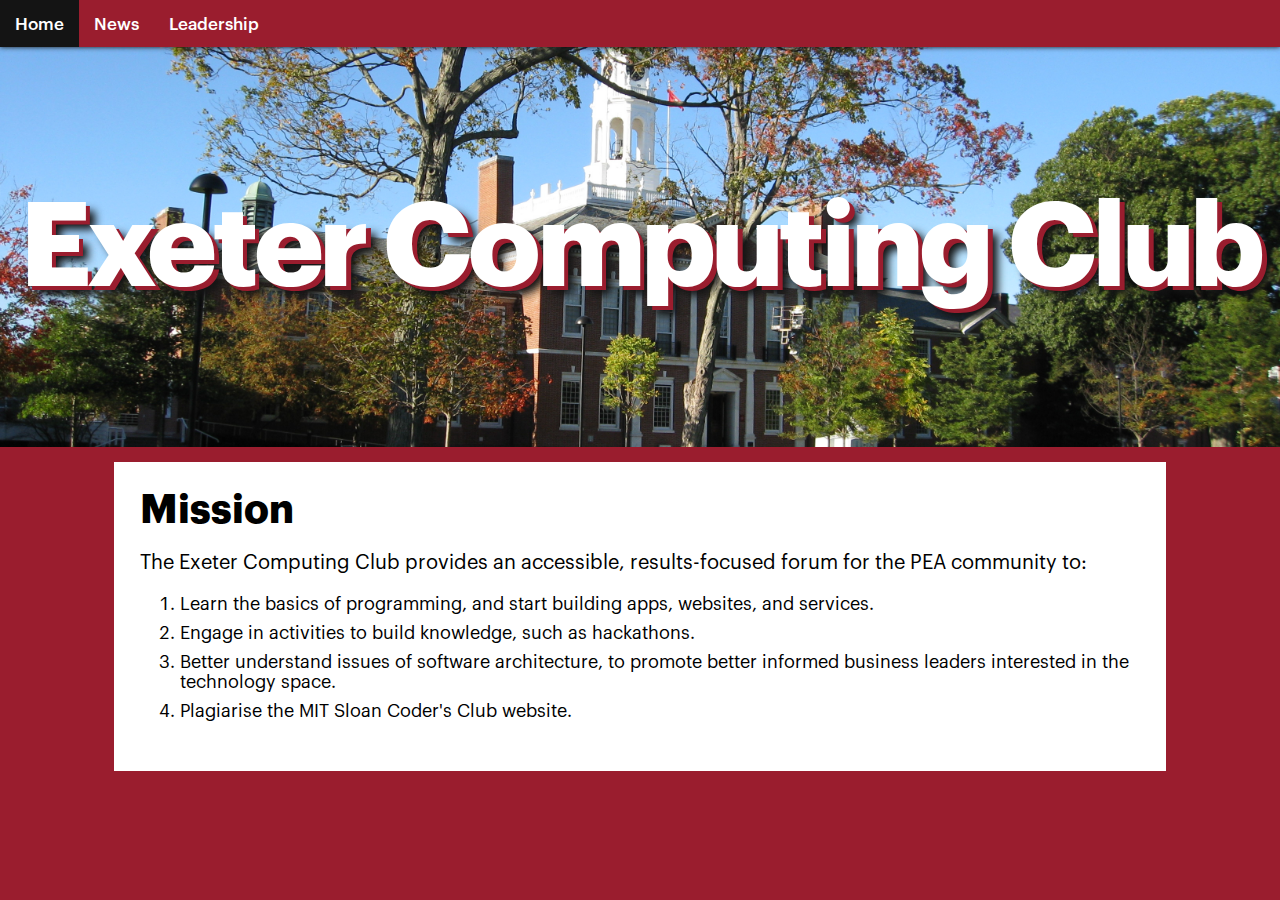
<file: index.html>
<!DOCTYPE html>
<html lang="en">

<head>
    <meta charset="UTF-8">
    <meta name="viewport" content="width=device-width, initial-scale=1.0">
    <meta name="description" content="The ECC (Exeter Computing Club) is Phillips Exeter Academy's premier computer science and programming club.">  
    <title>ECC | Home</title>
    <link rel="icon" href="media/Exeter logo.ico">
    <link rel="stylesheet" href="style.css">
    <style>
        @import url('https://fonts.googleapis.com/css?family=Heebo&display=swap')
    </style>
    <base target="_blank">
</head>

<body>
    <div class="topnav">
        <a target="_self" class="active" href="index.html">Home</a>
        <a target="_self" href="news.html">News</a>
        <a target="_self" href="leadership.html">Leadership</a>
        </div>
    <div class="container">
            <img id="main-img" src="media/PEA.jpg" alt="PEA">
            <div id="name">
                Exeter Computing Club
                </div>
        </div>

    <div class="split3-box" id = "home-main-text">
        <div class="split3-border-box"></div>
        <div class="split3-center-box">
            <h1>
                Mission
                </h1>
            <p>
                The Exeter Computing Club provides an accessible, 
                results-focused forum for the PEA community to:
                </p>
            <ol>
                <li>Learn the basics of programming, and start building apps, websites, and services.</li>
                <li>Engage in activities to build knowledge, such as hackathons.</li>
                <li>Better understand issues of software architecture, to promote better informed business leaders interested in the technology space.</li>
                <li>Plagiarise the MIT Sloan Coder's Club website.</li>
                </ol>
            </div>
        <div class="split3-border-box"></div>
        </div>
        
</body>

</html>
</file>
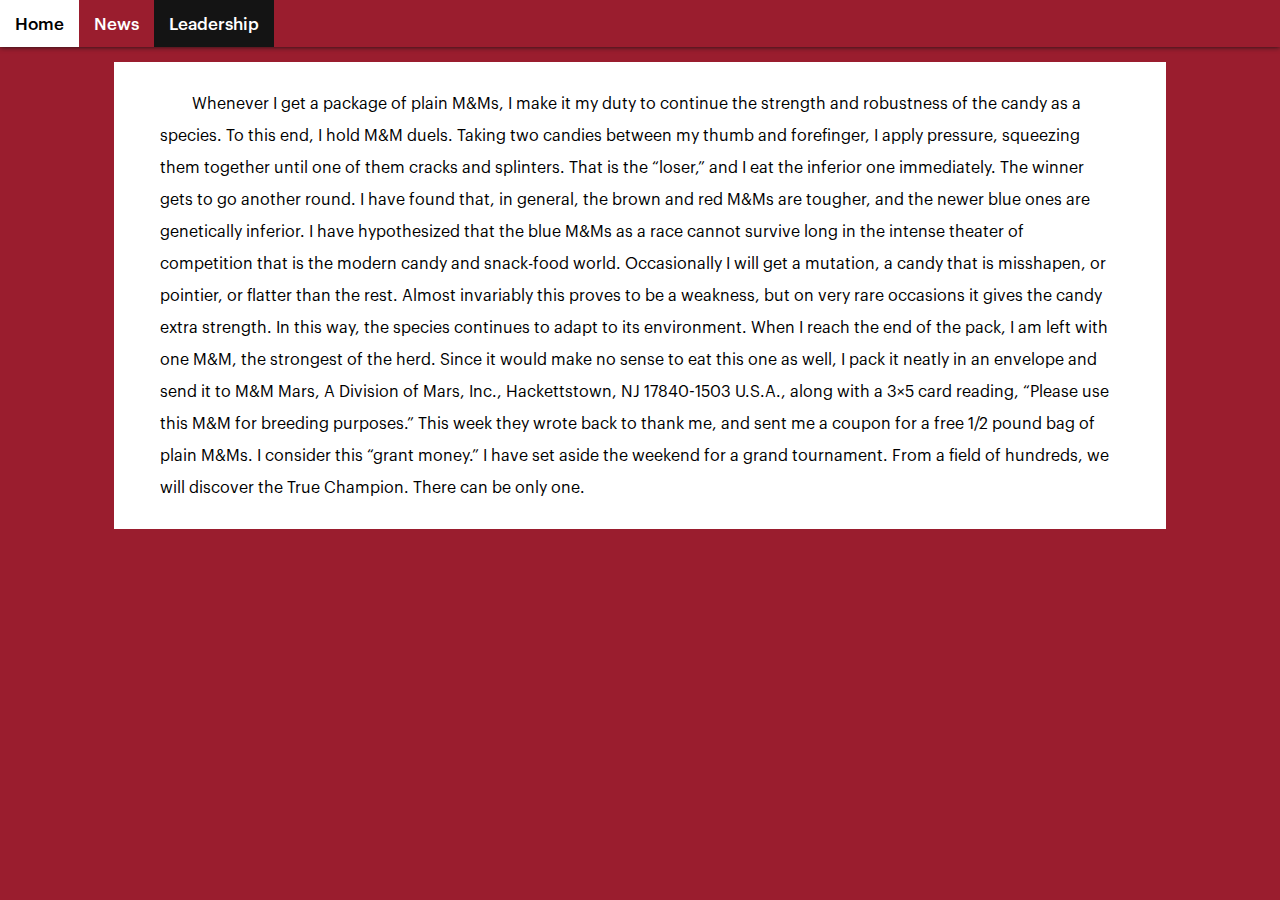
<file: leadership.html>
<!DOCTYPE html>
<html lang="en">

<head>
    <meta charset="UTF-8">
    <meta name="viewport" content="width=device-width, initial-scale=1.0">
    <meta name="description" content="The ECC (Exeter Computing Club) is Phillips Exeter Academy's premier computer science and programming club.">  
    <title>ECC | Leadership</title>
    <link rel="icon" href="media/Exeter logo.ico">
    <link rel="stylesheet" href="style.css">
    <style>
        @import url('https://fonts.googleapis.com/css?family=Heebo&display=swap')
    </style>
    <base target="_blank">
</head>

<body>
    <div class="topnav" id="home">
        <a target="_self" href="index.html">Home</a>
        <a target="_self" href="news.html">News</a>
        <a target="_self" class = "active" href="leadership.html">Leadership</a>
        </div>

    <div class="split3-box" id="height100-with-navbar">
        <div class="split3-border-box"></div>
        <div class="split3-center-box">
            <p class="about-text">
                Whenever I get a package of plain M&Ms, I make it my duty to continue the strength and robustness of the candy as a species. To this end, I hold M&M duels. Taking two candies between my thumb and forefinger, I apply pressure, squeezing them together until one of them cracks and splinters. That is the “loser,” and I eat the inferior one immediately. The winner gets to go another round. I have found that, in general, the brown and red M&Ms are tougher, and the newer blue ones are genetically inferior. I have hypothesized that the blue M&Ms as a race cannot survive long in the intense theater of competition that is the modern candy and snack-food world. Occasionally I will get a mutation, a candy that is misshapen, or pointier, or flatter than the rest. Almost invariably this proves to be a weakness, but on very rare occasions it gives the candy extra strength. In this way, the species continues to adapt to its environment. When I reach the end of the pack, I am left with one M&M, the strongest of the herd. Since it would make no sense to eat this one as well, I pack it neatly in an envelope and send it to M&M Mars, A Division of Mars, Inc., Hackettstown, NJ 17840-1503 U.S.A., along with a 3×5 card reading, “Please use this M&M for breeding purposes.” This week they wrote back to thank me, and sent me a coupon for a free 1/2 pound bag of plain M&Ms. I consider this “grant money.” I have set aside the weekend for a grand tournament. From a field of hundreds, we will discover the True Champion. There can be only one.            </p>
            </div>
        <div class="split3-border-box"></div>
        </div>

</body>

</html>
</file>
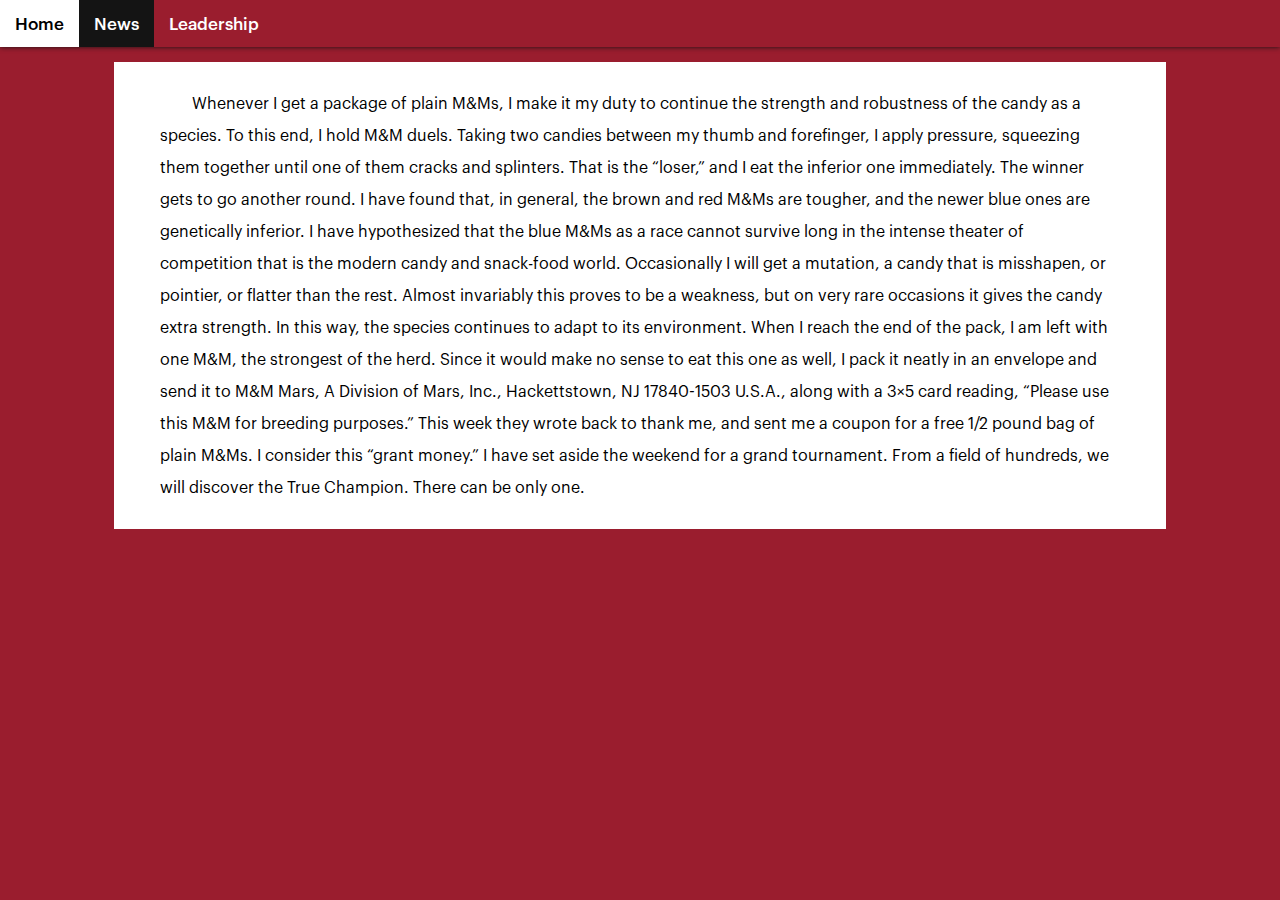
<file: news.html>
<!DOCTYPE html>
<html lang="en">

<head>
    <meta charset="UTF-8">
    <meta name="viewport" content="width=device-width, initial-scale=1.0">
    <meta name="description" content="The ECC (Exeter Computing Club) is Phillips Exeter Academy's premier computer science and programming club.">  
    <title>ECC | News</title>
    <link rel="icon" href="media/Exeter logo.ico">
    <link rel="stylesheet" href="style.css">
    <style>
        @import url('https://fonts.googleapis.com/css?family=Heebo&display=swap')
    </style>
    <base target="_blank">
</head>

<body>
    <div class="topnav" id="home">
        <a target="_self" href="index.html">Home</a>
        <a target="_self" class="active" href="news.html">News</a>
        <a target="_self" href="leadership.html">Leadership</a>
        </div>

    <div class="split3-box" id="height100-with-navbar">
        <div class="split3-border-box"></div>
        <div class="split3-center-box">
            <p class="about-text">
                Whenever I get a package of plain M&Ms, I make it my duty to continue the strength and robustness of the candy as a species. To this end, I hold M&M duels. Taking two candies between my thumb and forefinger, I apply pressure, squeezing them together until one of them cracks and splinters. That is the “loser,” and I eat the inferior one immediately. The winner gets to go another round. I have found that, in general, the brown and red M&Ms are tougher, and the newer blue ones are genetically inferior. I have hypothesized that the blue M&Ms as a race cannot survive long in the intense theater of competition that is the modern candy and snack-food world. Occasionally I will get a mutation, a candy that is misshapen, or pointier, or flatter than the rest. Almost invariably this proves to be a weakness, but on very rare occasions it gives the candy extra strength. In this way, the species continues to adapt to its environment. When I reach the end of the pack, I am left with one M&M, the strongest of the herd. Since it would make no sense to eat this one as well, I pack it neatly in an envelope and send it to M&M Mars, A Division of Mars, Inc., Hackettstown, NJ 17840-1503 U.S.A., along with a 3×5 card reading, “Please use this M&M for breeding purposes.” This week they wrote back to thank me, and sent me a coupon for a free 1/2 pound bag of plain M&Ms. I consider this “grant money.” I have set aside the weekend for a grand tournament. From a field of hundreds, we will discover the True Champion. There can be only one.
            </p>
            </div>
        <div class="split3-border-box"></div>
        </div>

</body>

</html>
</file>
<file: style.css>
:root {
  --darkred: #9a1d2e;
  --darkerred: #670000;
  --darkgray: rgb(20, 20, 20);
  background-color: var(--darkred);
}
@font-face {
  font-family: GraphikWeb;
  src: url("fonts/GraphikRegular.otf") format("opentype");
}
@font-face {
  font-family: GraphikWeb;
  font-weight: 500;
  src: url("fonts/GraphikMedium.otf") format("opentype");
}
@font-face {
  font-family: GraphikWeb;
  font-weight: 1000;
  src: url("fonts/GraphikBold.otf") format("opentype");
}
* {
  font-family: GraphikWeb;
}

body {
  height: 100%;
  margin: 0;
}
.container {
  position: relative;
  text-align: center;
  height: min-content;
  color: white;
}
#main-img {
  width: 100%;
  height: 50vh;
  max-height: 400px;
  object-fit: cover;
  overflow: hidden;
  user-select: none;
  position: relative;
  text-align: center;
  display: block;
}
#name {
  position: absolute;
  top: 50%;
  left: 50%;
  transform: translate(-50vw, -50%);
  width: 100%;
  font-size: min(15vw, 13vh);
  font-weight: 1000;
  color: white;
  letter-spacing: -0.04em;
  user-select: none;
  text-shadow: 0.3rem 0.3rem 0 var(--darkred),
    0.6rem 0.6rem 0.5rem var(--darkgray);
}

.topnav {
  background-color: var(--darkred);
  display: flex;
  position: -webkit-sticky;
  position: sticky;
  top: 0;
  z-index: 1;
  height: 47px;
  box-shadow: 0 0 5px var(--darkgray);
}
.topnav a {
  float: left;
  color: white;
  text-align: center;
  padding: 15px;
  text-decoration: none;
  font-size: 17px;
  font-weight: 500;
}
.topnav a:hover {
  background-color: white;
  color: black;
}
.topnav a.active {
  background-color: var(--darkgray);
  color: white;
}
.about-text {
  vertical-align: middle;
  text-indent: 2rem;
  line-height: 2rem;
  margin: auto 20px;
  font-size: 16px;
}
/*Limits the width of the white text section on wider screens- two border boxes, center text/content box*/
.split3-box {
  display: flex;
  justify-content: center;
  width: 100%;
  margin: 15px auto;
  background-color: var(--darkred);
}
.split3-border-box {
  background-color: var(--darkred);
}
.split3-center-box {
  background-color: white;
  width: 90%;
  max-width: 1000px;
  padding: 2vw;
}

#home-main-text {
  border-color: var(--darkred);
}

h1 {
  margin: 0;
  font-size: 40px;
}
p {
  font-size: 20px;
}
li {
  font-size: 18px;
  padding-bottom: 1vh;
}
</file>
